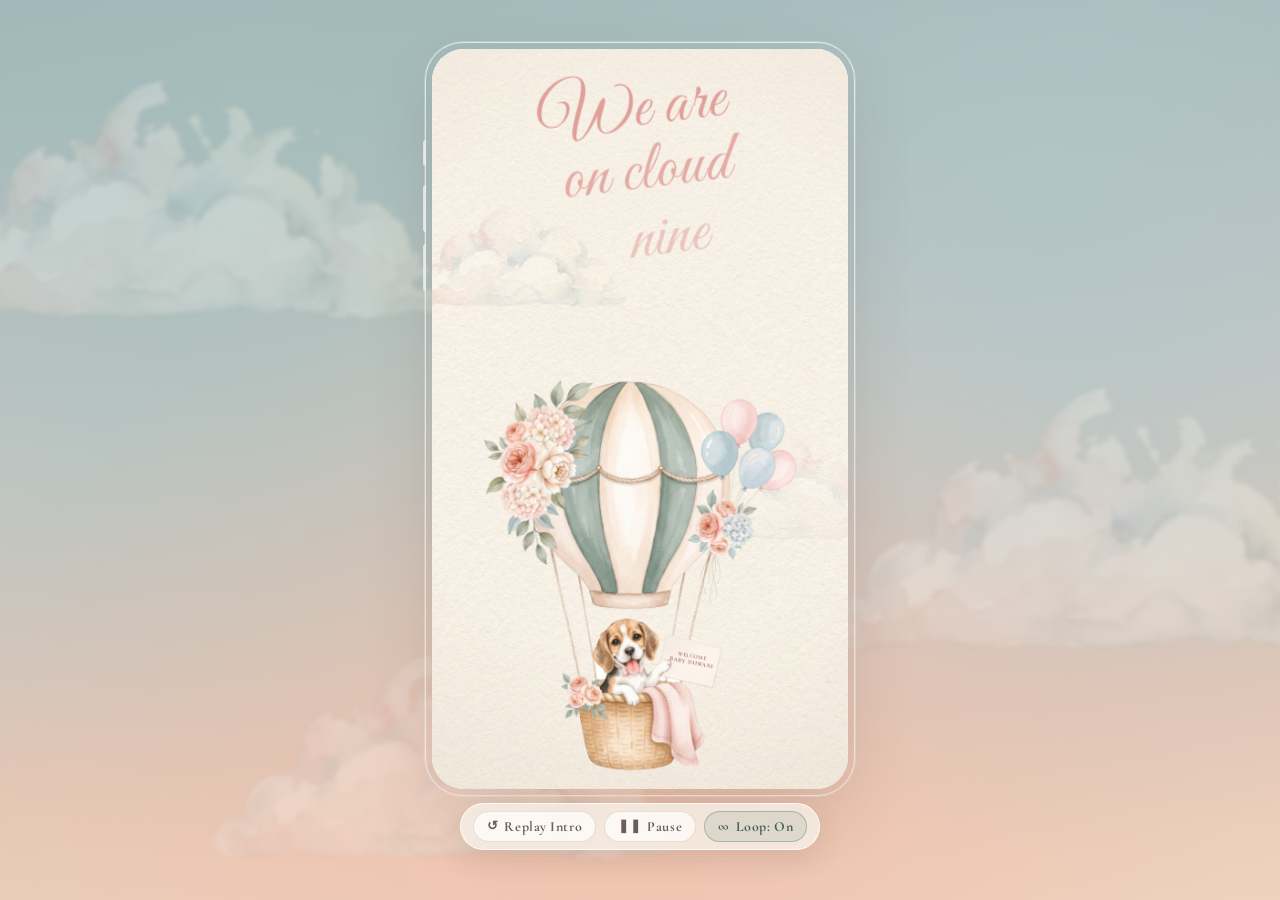
<file: index.html>
<!DOCTYPE html>
<html lang="en">
<head>
  <meta charset="UTF-8" />
  <meta name="viewport" content="width=device-width, initial-scale=1.0, maximum-scale=1.0, user-scalable=no" />
  <title>Baby Dhwani — Welcome Our Baby Girl</title>
  <link rel="preconnect" href="https://fonts.googleapis.com" />
  <link rel="preconnect" href="https://fonts.gstatic.com" crossorigin />
  <link
    href="https://fonts.googleapis.com/css2?family=Cormorant+Garamond:ital,wght@0,500;0,600;0,700;1,500&family=Great+Vibes&family=Sacramento&display=swap"
    rel="stylesheet"
  />
  <link rel="stylesheet" href="styles.css" />
</head>
<body>
  <!-- Dreamy pastel watercolor twilight backdrop -->
  <div class="ambient-backdrop" aria-hidden="true">
    <div class="sky-wash"></div>
    <img class="bg-cloud bg-cloud-1" src="assets/cloud.png" alt="" />
    <img class="bg-cloud bg-cloud-2" src="assets/cloud.png" alt="" />
    <img class="bg-cloud bg-cloud-3" src="assets/cloud.png" alt="" />
  </div>

  <main class="viewport-shell" id="viewportShell">
    <section class="cards-stage" id="cardsStage">

      <!-- MAIN ANIMATED INVITE CARD -->
      <article class="phone-wrap phone-wrap-animated" aria-label="Animated Baby Dhwani Invitation">
        <div class="phone-outer-ring">
          <span class="side-btn btn-1"></span>
          <span class="side-btn btn-2"></span>
          <span class="side-btn btn-3"></span>
        </div>

        <div class="phone-card card-stage" id="mainCard">
          <!-- Warm cold-press watercolor paper base -->
          <div class="paper-layer"></div>
          <div class="paper-vignette"></div>

          <!-- Shared SVG filter defs for organic watercolor ink edges -->
          <svg class="svg-defs" width="0" height="0" aria-hidden="true">
            <defs>
              <filter id="wc-ink" x="-8%" y="-8%" width="116%" height="116%">
                <feTurbulence type="fractalNoise" baseFrequency="0.035" numOctaves="3" seed="11" result="noise" />
                <feDisplacementMap in="SourceGraphic" in2="noise" scale="1.5" xChannelSelector="R" yChannelSelector="G" />
              </filter>
              <filter id="wc-soft" x="-10%" y="-10%" width="120%" height="120%">
                <feTurbulence type="fractalNoise" baseFrequency="0.028" numOctaves="2" seed="7" result="noise" />
                <feDisplacementMap in="SourceGraphic" in2="noise" scale="1.9" xChannelSelector="R" yChannelSelector="G" />
              </filter>
            </defs>
          </svg>

          <!-- Ambient floating bokeh sparkles -->
          <div class="sparkle-layer" id="sparkleLayer" aria-hidden="true"></div>

          <!-- Drifting watercolor clouds layer -->
          <div class="clouds-layer" aria-hidden="true">
            <img id="cloudIntroA" class="wc-cloud" src="assets/cloud.png" alt="" />
            <img id="cloudIntroB" class="wc-cloud" src="assets/cloud.png" alt="" />
            <img id="cloudClimbA" class="wc-cloud" src="assets/cloud.png" alt="" />
            <img id="cloudClimbB" class="wc-cloud" src="assets/cloud.png" alt="" />
            <img id="cloudFooter" class="wc-cloud" src="assets/cloud.png" alt="" />
          </div>

          <!-- ACT 0: Intro "We are on cloud nine" + Animated Baby Dhwani -->
          <div class="intro-overlay" id="introOverlay">
            <div class="calligraphy-stack intro-stack" id="introTitle">
              <span class="c-line line-1" data-bind="introLine1">We are</span>
              <span class="c-line line-2" data-bind="introLine2">on cloud</span>
              <span class="c-line line-3" data-bind="introLine3">nine</span>
            </div>

            <div class="intro-name-reveal" id="introNameReveal">
              <div class="intro-kicker" data-bind="introSubtitle">INTRODUCING</div>
              <div class="intro-baby-name-wrap">
                <span class="intro-baby-name" data-bind="fullBabyTitle">Baby Dhwani</span>
              </div>
              <div class="intro-flourish-line">
                <svg viewBox="0 0 180 18" class="flourish-svg" aria-hidden="true">
                  <path d="M12 9 Q50 2 90 9 T168 9" fill="none" stroke="#d89e97" stroke-width="1.4" stroke-linecap="round" opacity="0.75" />
                  <circle cx="90" cy="9" r="2.2" fill="#9fb6ad" opacity="0.85" />
                </svg>
              </div>
            </div>
          </div>

          <!-- ACT 1: "Our baby girl is here" Calligraphy -->
          <div class="girl-overlay" id="girlOverlay">
            <div class="calligraphy-stack girl-stack">
              <span class="c-line g-line-1" data-bind="girlAnnouncement1">Our</span>
              <span class="c-line g-line-2" data-bind="girlAnnouncement2">baby girl</span>
              <span class="c-line g-line-3" data-bind="girlAnnouncement3">is here</span>
            </div>
          </div>

          <!-- MAIN ASSEMBLY: Crest + Florals + Balloon + Ribbon -->
          <div class="crest-assembly" id="crestAssembly">

            <!-- Pastel Powder-Blue Baroque Shield Crest SVG -->
            <svg class="shield-crest-svg" id="shieldCrestSvg" viewBox="0 0 360 440" aria-hidden="true">
              <g filter="url(#wc-soft)">
                <!-- Left half draws upward from behind the balloon to top center dip -->
                <path
                  id="crestPathLeft"
                  class="crest-stroke"
                  d="M 180 330 C 122 315, 76 268, 66 202 C 62 174, 70 144, 62 126 C 55 110, 42 108, 44 90 C 46 72, 66 66, 88 68 C 122 71, 152 62, 180 74"
                />
                <!-- Right half mirrors upward symmetrically -->
                <path
                  id="crestPathRight"
                  class="crest-stroke"
                  d="M 180 330 C 238 315, 284 268, 294 202 C 298 174, 290 144, 298 126 C 305 110, 318 108, 316 90 C 314 72, 294 66, 272 68 C 238 71, 208 62, 180 74"
                />
              </g>
            </svg>

            <!-- Symmetrical Floral Crest Wings -->
            <div class="garland-wing-wrap wing-left" id="wingLeft">
              <img src="assets/crest-garland-wing.png" class="wc-img garland-img" alt="" />
            </div>
            <div class="garland-wing-wrap wing-right" id="wingRight">
              <img src="assets/crest-garland-wing.png" class="wc-img garland-img" alt="" />
            </div>

            <!-- Top Corner Rose Clusters -->
            <div class="top-floral-wrap top-left" id="topFloralLeft">
              <img src="assets/crest-top-florals.png" class="wc-img top-floral-img" alt="" />
            </div>
            <div class="top-floral-wrap top-right" id="topFloralRight">
              <img src="assets/crest-top-florals.png" class="wc-img top-floral-img" alt="" />
            </div>

            <!-- Top Center Blush Satin Bow -->
            <div class="pink-bow-wrap" id="pinkBowWrap">
              <img src="assets/pink-bow.png" class="wc-img pink-bow-img" alt="Pink Watercolor Bow" />
            </div>

            <!-- Arched BABY + Calligraphic Dhwani inside Upper Crest -->
            <div class="crest-typography" id="crestTypography">
              <svg class="arched-baby-svg" viewBox="0 0 260 95" aria-hidden="true">
                <defs>
                  <path id="babyArcPath" d="M 48 68 Q 130 30 212 68" />
                </defs>
                <text class="arched-baby-text" text-anchor="middle">
                  <textPath href="#babyArcPath" startOffset="50%">
                    <tspan class="baby-char" id="babyChar0">B</tspan><tspan class="baby-char" id="babyChar1">A</tspan><tspan class="baby-char" id="babyChar2">B</tspan><tspan class="baby-char" id="babyChar3">Y</tspan>
                  </textPath>
                </text>
              </svg>

              <div class="crest-dhwani-wrap" id="crestDhwaniWrap">
                <span class="crest-dhwani-name" id="crestDhwaniName" data-bind="babyName">Dhwani</span>
              </div>
            </div>

            <!-- HERO BALLOON GROUP (Finalized Watercolor Asset + Dynamic Placard) -->
            <div class="balloon-hero-group" id="heroBalloon">
              <div class="balloon-sway-inner" id="heroBalloonSway">
                <img src="assets/balloon-hero.png" class="wc-img balloon-hero-img" alt="Hot air balloon with beagle puppy" />

                <!-- Crisp dynamic placard text pinned inside the puppy's card -->
                <div class="basket-sign-text" id="basketSignText">
                  <span class="sign-top" data-bind="basketSignTop">WELCOME</span>
                  <span class="sign-bottom" data-bind="basketSignBottom">BABY DHWANI</span>
                </div>
              </div>
            </div>

            <!-- ACT 4: Unfurling Sage Ribbon Banner + Curved Date SVG -->
            <div class="sage-ribbon-wrap" id="sageRibbonWrap">
              <img src="assets/sage-ribbon.png" class="wc-img sage-ribbon-img" alt="" />
              <svg class="ribbon-date-svg" viewBox="0 0 360 165" aria-hidden="true">
                <defs>
                  <path id="ribbonDateArc" d="M 72 74 Q 180 102 288 74" />
                </defs>
                <text class="ribbon-date-text" text-anchor="middle">
                  <textPath href="#ribbonDateArc" startOffset="50%" id="ribbonDateTextPath">25TH NOVEMBER 2026</textPath>
                </text>
              </svg>
            </div>
          </div>

          <!-- ACT 5: Footer Typography (Proud Parents & Elated Family) -->
          <footer class="invite-footer" id="inviteFooter">
            <div class="footer-block footer-block-1" id="footerBlock1">
              <div class="footer-heading" data-bind="parentsHeading">PROUD PARENTS</div>
              <div class="footer-names" data-bind="parentsNames">MEERA &amp; AARAV</div>
            </div>
            <div class="footer-block footer-block-2" id="footerBlock2">
              <div class="footer-heading" data-bind="familyHeading">ELATED FAMILY</div>
              <div class="footer-names" data-bind="familyNames">THE SHARMA &amp; PATEL FAMILIES</div>
            </div>
          </footer>

          <!-- Animated Flapping Watercolor Butterflies -->
          <div class="butterflies-layer" aria-hidden="true">
            <div class="bfly-actor" id="bfly0">
              <div class="bfly-wings">
                <span class="wing wing-l"></span>
                <span class="wing wing-r"></span>
              </div>
            </div>
            <div class="bfly-actor" id="bfly1">
              <div class="bfly-wings">
                <span class="wing wing-l"></span>
                <span class="wing wing-r"></span>
              </div>
            </div>
            <div class="bfly-actor" id="bfly2">
              <div class="bfly-wings">
                <span class="wing wing-l"></span>
                <span class="wing wing-r"></span>
              </div>
            </div>
            <div class="bfly-actor" id="bfly3">
              <div class="bfly-wings">
                <span class="wing wing-l"></span>
                <span class="wing wing-r"></span>
              </div>
            </div>
            <div class="bfly-actor" id="bfly4">
              <div class="bfly-wings">
                <span class="wing wing-l"></span>
                <span class="wing wing-r"></span>
              </div>
            </div>
          </div>
        </div>
      </article>
    </section>

    <!-- Subtle Frosted-Glass Pill Control Bar -->
    <nav class="controls-bar" aria-label="Invitation playback controls">
      <button type="button" class="ctrl-btn" id="btnReplayIntro" title="Replay from Intro">
        <span class="ctrl-icon">↺</span>
        <span>Replay Intro</span>
      </button>
      <button type="button" class="ctrl-btn" id="btnPlayPause" title="Play or Pause Animation">
        <span class="ctrl-icon" id="playPauseIcon">❚❚</span>
        <span id="playPauseLabel">Pause</span>
      </button>
      <button type="button" class="ctrl-btn is-active" id="btnLoop" title="Toggle Auto Loop">
        <span class="ctrl-icon">∞</span>
        <span id="loopLabel">Loop: On</span>
      </button>
    </nav>
  </main>

  <script src="script.js"></script>
</body>
</html>
</file>
<file: styles.css>
/* ==========================================================================
   Baby Dhwani — Animated Watercolor Invitation Styles
   ========================================================================== */

:root {
  --paper-cream: #f6f1e7;
  --blush-ink: #df9d96;
  --blush-deep: #cc847d;
  --sage-ink: #6e8d83;
  --sage-soft: #9bb4ab;
  --crest-blue: #bfd4db;
  --text-muted: #7f746f;
  --shadow-soft: 0 28px 64px rgba(84, 71, 64, 0.16);
}

*,
*::before,
*::after {
  box-sizing: border-box;
  margin: 0;
  padding: 0;
}

html,
body {
  width: 100%;
  min-height: 100%;
  font-family: "Cormorant Garamond", Georgia, "Times New Roman", serif;
  color: var(--blush-deep);
  background: #d8c8be;
  overflow-x: hidden;
}

/* ---------- Dreamy Twilight Sky Backdrop ---------- */
.ambient-backdrop {
  position: fixed;
  inset: 0;
  z-index: 0;
  overflow: hidden;
  pointer-events: none;
}

.sky-wash {
  position: absolute;
  inset: 0;
  background:
    radial-gradient(circle at 20% 18%, rgba(164, 191, 189, 0.65), transparent 55%),
    radial-gradient(circle at 82% 22%, rgba(177, 198, 201, 0.72), transparent 52%),
    radial-gradient(circle at 48% 88%, rgba(242, 194, 173, 0.85), transparent 60%),
    linear-gradient(175deg, #9eb4b7 0%, #c6c7c4 45%, #e5c6b5 78%, #eed2be 100%);
}

.bg-cloud {
  position: absolute;
  opacity: 0.34;
  filter: blur(2px) saturate(0.85);
  will-change: transform;
}

.bg-cloud-1 {
  width: min(55vw, 560px);
  top: 8%;
  left: -8%;
  animation: bgCloudDriftA 46s ease-in-out infinite alternate;
}

.bg-cloud-2 {
  width: min(60vw, 620px);
  top: 42%;
  right: -12%;
  animation: bgCloudDriftB 54s ease-in-out infinite alternate;
}

.bg-cloud-3 {
  width: min(48vw, 480px);
  bottom: 4%;
  left: 16%;
  opacity: 0.28;
  animation: bgCloudDriftA 62s ease-in-out infinite alternate-reverse;
}

@keyframes bgCloudDriftA {
  from { transform: translate3d(-4%, 0, 0) scale(1); }
  to   { transform: translate3d(7%, -2%, 0) scale(1.05); }
}

@keyframes bgCloudDriftB {
  from { transform: translate3d(5%, 1%, 0) scale(1.02); }
  to   { transform: translate3d(-6%, -2%, 0) scale(0.98); }
}

/* ---------- Viewport Layout ---------- */
.viewport-shell {
  position: relative;
  z-index: 1;
  min-height: 100dvh;
  display: flex;
  flex-direction: column;
  align-items: center;
  justify-content: center;
  gap: 14px;
  padding: 16px 14px 18px;
}

.cards-stage {
  display: flex;
  align-items: center;
  justify-content: center;
  gap: clamp(18px, 3vw, 38px);
  width: 100%;
  max-width: 960px;
}

/* ---------- Phone Card Silhouette (Matching Screen Recording) ---------- */
.phone-wrap {
  position: relative;
  /* Responsive 9:16 card that always fits cleanly inside viewport height */
  height: min(84dvh, 740px);
  width: calc(min(84dvh, 740px) * 9 / 16);
  max-width: calc(100vw - 28px);
  flex: 0 0 auto;
}

@media (max-width: 480px) {
  .phone-wrap {
    width: min(92vw, calc(84dvh * 9 / 16));
    height: calc(min(92vw, calc(84dvh * 9 / 16)) * 16 / 9);
  }
}

.phone-outer-ring {
  position: absolute;
  inset: -7px;
  border-radius: 38px;
  border: 1.5px solid rgba(255, 255, 255, 0.72);
  box-shadow: 0 0 0 1px rgba(255, 255, 255, 0.24);
  pointer-events: none;
}

.phone-outer-ring .side-btn {
  position: absolute;
  left: -3px;
  width: 3px;
  border-radius: 3px 0 0 3px;
  background: rgba(255, 255, 255, 0.72);
}

.phone-outer-ring .btn-1 { top: 13%; height: 3.4%; }
.phone-outer-ring .btn-2 { top: 19%; height: 6.2%; }
.phone-outer-ring .btn-3 { top: 26.8%; height: 6.2%; }

.phone-card {
  position: relative;
  width: 100%;
  height: 100%;
  border-radius: 32px;
  overflow: hidden;
  background-color: var(--paper-cream);
  box-shadow: var(--shadow-soft), inset 0 0 0 1px rgba(255, 255, 255, 0.55);
  container-type: inline-size;
  user-select: none;
}

.paper-layer {
  position: absolute;
  inset: 0;
  background: url("assets/paper-texture.jpg") center / cover no-repeat;
  opacity: 0.94;
  pointer-events: none;
}

.paper-vignette {
  position: absolute;
  inset: 0;
  background: radial-gradient(circle at 50% 45%, transparent 58%, rgba(214, 198, 179, 0.24) 100%);
  pointer-events: none;
}

.svg-defs {
  position: absolute;
  width: 0;
  height: 0;
  pointer-events: none;
}

.wc-img {
  display: block;
  max-width: 100%;
  height: auto;
  pointer-events: none;
}

/* ---------- Sparkle Motes ---------- */
.sparkle-layer {
  position: absolute;
  inset: 0;
  z-index: 4;
  pointer-events: none;
}

.sparkle-dot {
  position: absolute;
  border-radius: 50%;
  background: radial-gradient(circle, rgba(255, 248, 232, 0.95) 0%, rgba(227, 168, 160, 0.45) 60%, transparent 100%);
  animation: sparkleFloat var(--dur, 6s) ease-in-out var(--delay, 0s) infinite;
  opacity: 0;
}

@keyframes sparkleFloat {
  0%, 100% { opacity: 0; transform: translate3d(0, 8px, 0) scale(0.5); }
  40%, 60% { opacity: 0.72; transform: translate3d(0, -10px, 0) scale(1.15); }
}

/* ---------- Clouds Layer ---------- */
.clouds-layer {
  position: absolute;
  inset: 0;
  z-index: 3;
  pointer-events: none;
}

.wc-cloud {
  position: absolute;
  will-change: transform, opacity;
  opacity: 0;
}

#cloudIntroA {
  width: 56cqw;
  left: -8cqw;
  top: 22%;
}

#cloudIntroB {
  width: 62cqw;
  right: -12cqw;
  top: 52%;
  transform: scaleX(-1);
}

#cloudClimbA {
  width: 68cqw;
  left: -14cqw;
  top: 38%;
}

#cloudClimbB {
  width: 62cqw;
  right: -14cqw;
  top: 12%;
  transform: scaleX(-1);
}

#cloudFooter {
  width: 66cqw;
  right: -6cqw;
  bottom: 2.5%;
  z-index: 6;
}

/* ---------- Typography Stacks (Act 0 Intro & Act 1 Girl Announcement) ---------- */
.intro-overlay,
.girl-overlay {
  position: absolute;
  inset: 0;
  z-index: 8;
  pointer-events: none;
  display: flex;
  flex-direction: column;
  align-items: center;
}

.calligraphy-stack {
  display: flex;
  flex-direction: column;
  align-items: center;
  font-family: "Great Vibes", "Sacramento", "Brush Script MT", cursive;
  color: var(--blush-ink);
  filter: url(#wc-ink);
  text-shadow: 0 1px 0 rgba(255, 255, 255, 0.55);
  transform: rotate(-7deg);
}

.intro-stack {
  margin-top: 7.5cqw;
  line-height: 0.88;
}

.intro-stack .c-line {
  font-size: 16.5cqw;
  font-weight: 400;
  letter-spacing: 0.01em;
  will-change: transform, opacity;
}

.intro-stack .line-2 {
  margin-left: 3cqw;
}

.intro-stack .line-3 {
  margin-left: 10cqw;
}

/* Animated Baby Dhwani Intro Flourish */
.intro-name-reveal {
  margin-top: 2cqw;
  display: flex;
  flex-direction: column;
  align-items: center;
  text-align: center;
  will-change: transform, opacity;
}

.intro-kicker {
  font-family: "Cormorant Garamond", Georgia, serif;
  font-size: 2.9cqw;
  font-weight: 600;
  letter-spacing: 0.34em;
  color: var(--sage-ink);
  margin-bottom: 0.4cqw;
}

.intro-baby-name-wrap {
  position: relative;
  padding: 0 4cqw;
  will-change: clip-path, opacity;
}

.intro-baby-name {
  font-family: "Sacramento", "Great Vibes", cursive;
  font-size: 12.6cqw;
  line-height: 1.05;
  color: var(--blush-deep);
  filter: url(#wc-ink);
}

.flourish-svg {
  width: 44cqw;
  height: auto;
  margin-top: -1cqw;
}

/* Act 1: "Our baby girl is here" */
.girl-overlay {
  justify-content: flex-end;
  padding-bottom: 16cqw;
}

.girl-stack {
  line-height: 0.86;
}

.girl-stack .c-line {
  font-size: 18cqw;
  will-change: transform, opacity;
}

.girl-stack .g-line-1 {
  margin-right: 16cqw;
}

.girl-stack .g-line-2 {
  margin-left: 2cqw;
}

.girl-stack .g-line-3 {
  margin-left: 14cqw;
}

/* ---------- Main Crest Assembly ---------- */
.crest-assembly {
  position: absolute;
  inset: 0;
  z-index: 5;
  pointer-events: none;
  will-change: transform;
}

/* Baroque Shield Outline SVG */
.shield-crest-svg {
  position: absolute;
  left: 50%;
  top: 7cqw;
  width: 92cqw;
  height: auto;
  transform: translateX(-50%);
  z-index: 2;
}

.crest-stroke {
  fill: none;
  stroke: var(--crest-blue);
  stroke-width: 5.5;
  stroke-linecap: round;
  stroke-linejoin: round;
  opacity: 0.88;
}

/* Symmetrical Floral Crest Wings */
.garland-wing-wrap {
  position: absolute;
  top: 33cqw;
  width: 51cqw;
  z-index: 4;
  transform-origin: 50% 82%;
  will-change: transform, opacity;
  opacity: 0;
}

.wing-left {
  left: 2.5cqw;
}

.wing-right {
  right: 2.5cqw;
}

.wing-right .garland-img {
  transform: scaleX(-1);
}

/* Top Corner Florals */
.top-floral-wrap {
  position: absolute;
  top: 4cqw;
  width: 24cqw;
  z-index: 6;
  transform-origin: center center;
  will-change: transform, opacity;
  opacity: 0;
}

.top-left {
  left: 14cqw;
}

.top-left .top-floral-img {
  transform: rotate(-72deg);
}

.top-right {
  right: 14cqw;
}

.top-right .top-floral-img {
  transform: scaleX(-1) rotate(-72deg);
}

/* Top Center Blush Bow */
.pink-bow-wrap {
  position: absolute;
  left: 50%;
  top: 8.5cqw;
  width: 31cqw;
  transform: translateX(-50%);
  z-index: 8;
  will-change: transform, opacity;
  opacity: 0;
}

/* Arched BABY + Calligraphic Dhwani inside Crest */
.crest-typography {
  position: absolute;
  left: 50%;
  top: 23.5cqw;
  width: 72cqw;
  transform: translateX(-50%);
  z-index: 7;
  text-align: center;
}

.arched-baby-svg {
  width: 100%;
  height: auto;
  overflow: visible;
}

.arched-baby-text {
  font-family: "Cormorant Garamond", Georgia, serif;
  font-size: 25px;
  font-weight: 700;
  letter-spacing: 0.34em;
  fill: var(--blush-ink);
  filter: url(#wc-ink);
}

.baby-char {
  opacity: 0;
}

.crest-dhwani-wrap {
  margin-top: -11cqw;
  display: inline-block;
  will-change: clip-path, opacity;
  opacity: 0;
}

.crest-dhwani-name {
  font-family: "Sacramento", "Great Vibes", cursive;
  font-size: 16cqw;
  line-height: 1;
  color: var(--blush-deep);
  filter: url(#wc-ink);
}

/* ---------- Hero Balloon Group ---------- */
.balloon-hero-group {
  position: absolute;
  left: 50%;
  top: 20cqw;
  width: 84cqw;
  transform: translate3d(-50%, 0, 0);
  transform-origin: 50% 42%;
  z-index: 5;
  will-change: transform, opacity;
}

.balloon-sway-inner {
  position: relative;
  width: 100%;
  transform-origin: 50% 35%;
  animation: balloonSway 5.6s ease-in-out infinite;
}

@keyframes balloonSway {
  0%, 100% { transform: translate3d(0, 0, 0) rotate(-1.1deg); }
  50%      { transform: translate3d(0, -1.2cqw, 0) rotate(1.1deg); }
}

.balloon-hero-img {
  position: relative;
  z-index: 2;
  width: 100%;
  height: auto;
  display: block;
}

/* Dynamic Placard Text locked onto puppy's blank cream card */
.basket-sign-text {
  position: absolute;
  left: 56.9%;
  top: 65.5%;
  width: 18.6%;
  height: 11.4%;
  z-index: 4;
  display: flex;
  flex-direction: column;
  align-items: center;
  justify-content: center;
  text-align: center;
  transform: rotate(11deg);
  padding: 2px;
  color: #a46b65;
  font-family: "Cormorant Garamond", Georgia, serif;
}

.sign-top {
  font-size: 1.45cqw;
  font-weight: 700;
  letter-spacing: 0.08em;
  line-height: 1.1;
}

.sign-bottom {
  font-size: 1.56cqw;
  font-weight: 700;
  letter-spacing: 0.02em;
  line-height: 1.08;
  white-space: nowrap;
}

/* ---------- Act 4: Sage Ribbon Banner + Curved Date ---------- */
.sage-ribbon-wrap {
  position: absolute;
  left: 50%;
  top: 85.5cqw;
  width: 88cqw;
  transform: translateX(-50%);
  z-index: 6;
  will-change: clip-path, transform, opacity;
  opacity: 0;
}

.sage-ribbon-img {
  width: 100%;
}

.ribbon-date-svg {
  position: absolute;
  left: 0;
  top: 5%;
  width: 100%;
  height: 95%;
  overflow: visible;
}

.ribbon-date-text {
  font-family: "Cormorant Garamond", Georgia, serif;
  font-size: 13px;
  font-weight: 700;
  letter-spacing: 0.13em;
  fill: #5f7b72;
  opacity: 0;
}

/* ---------- Act 5: Footer Text ---------- */
.invite-footer {
  position: absolute;
  left: 0;
  right: 0;
  bottom: 9.5cqw;
  z-index: 7;
  display: flex;
  flex-direction: column;
  align-items: center;
  gap: 5.5cqw;
  text-align: center;
  padding: 0 7cqw;
  pointer-events: none;
}

.footer-block {
  will-change: transform, opacity;
  opacity: 0;
}

.footer-heading {
  font-family: "Cormorant Garamond", Georgia, serif;
  font-size: 3.7cqw;
  font-weight: 700;
  letter-spacing: 0.24em;
  color: var(--sage-ink);
  margin-bottom: 0.8cqw;
}

.footer-names {
  font-family: "Cormorant Garamond", Georgia, serif;
  font-size: 4.05cqw;
  font-weight: 700;
  letter-spacing: 0.14em;
  color: var(--blush-ink);
}

/* ---------- Flapping Watercolor Butterflies ---------- */
.butterflies-layer {
  position: absolute;
  inset: 0;
  z-index: 9;
  pointer-events: none;
}

.bfly-actor {
  position: absolute;
  left: 0;
  top: 0;
  width: 10cqw;
  height: 7.3cqw;
  margin-left: -5cqw;
  margin-top: -3.65cqw;
  perspective: 220px;
  will-change: transform, opacity;
  opacity: 0;
}

.bfly-wings {
  position: relative;
  width: 100%;
  height: 100%;
  transform-style: preserve-3d;
}

.bfly-wings .wing {
  position: absolute;
  top: 0;
  bottom: 0;
  width: 50%;
  background-image: url("assets/butterfly.png");
  background-size: 200% 100%;
  background-repeat: no-repeat;
  backface-visibility: visible;
}

.bfly-wings .wing-l {
  left: 0;
  background-position: left center;
  transform-origin: right center;
  animation: flapLeft 0.28s ease-in-out infinite alternate;
}

.bfly-wings .wing-r {
  right: 0;
  background-position: right center;
  transform-origin: left center;
  animation: flapRight 0.28s ease-in-out infinite alternate;
}

.bfly-actor.is-perched .wing-l {
  animation-duration: 1.45s;
}

.bfly-actor.is-perched .wing-r {
  animation-duration: 1.45s;
}

@keyframes flapLeft {
  from { transform: rotateY(14deg); }
  to   { transform: rotateY(64deg); }
}

@keyframes flapRight {
  from { transform: rotateY(-14deg); }
  to   { transform: rotateY(-64deg); }
}

/* ---------- Controls Pill Bar ---------- */
.controls-bar {
  display: flex;
  flex-wrap: wrap;
  align-items: center;
  justify-content: center;
  gap: 8px;
  padding: 7px 12px;
  border-radius: 999px;
  background: rgba(250, 245, 237, 0.72);
  backdrop-filter: blur(12px);
  -webkit-backdrop-filter: blur(12px);
  border: 1px solid rgba(255, 255, 255, 0.75);
  box-shadow: 0 10px 28px rgba(74, 62, 56, 0.12);
}

.ctrl-btn {
  display: inline-flex;
  align-items: center;
  gap: 6px;
  padding: 6px 13px;
  border: 1px solid rgba(190, 174, 162, 0.35);
  border-radius: 999px;
  background: rgba(255, 255, 255, 0.68);
  color: #6b5d57;
  font-family: "Cormorant Garamond", Georgia, serif;
  font-size: 14px;
  font-weight: 700;
  letter-spacing: 0.04em;
  cursor: pointer;
  transition: background-color 0.2s ease, transform 0.15s ease, color 0.2s ease;
}

.ctrl-btn:hover {
  background: rgba(255, 255, 255, 0.96);
  transform: translateY(-1px);
}

.ctrl-btn.is-active {
  background: rgba(142, 166, 157, 0.22);
  border-color: rgba(110, 141, 131, 0.48);
  color: #48635a;
}

.ctrl-icon {
  font-size: 13px;
  line-height: 1;
}

/* Pause state freezes ambient CSS animations cleanly too */
body.is-paused .balloon-sway-inner,
body.is-paused .wing-l,
body.is-paused .wing-r,
body.is-paused .sparkle-dot,
body.is-paused .bg-cloud {
  animation-play-state: paused !important;
}
</file>
